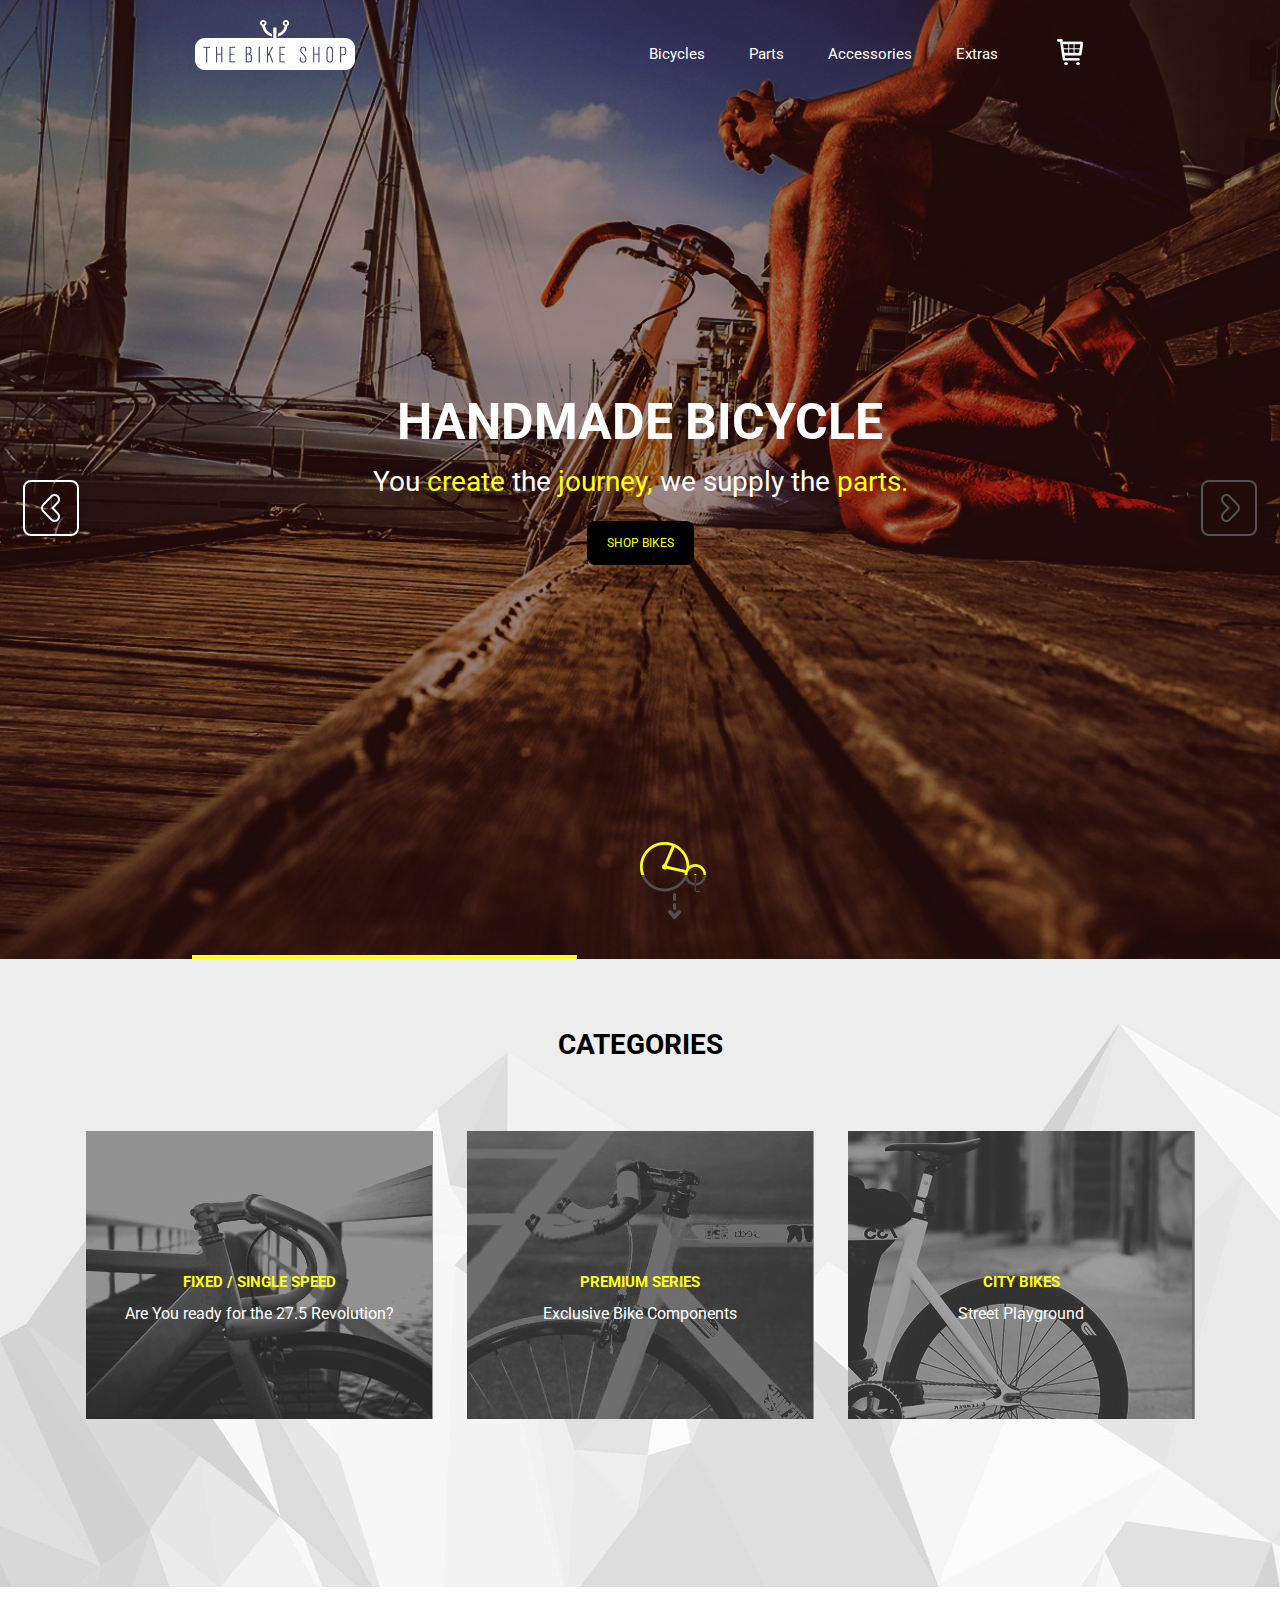
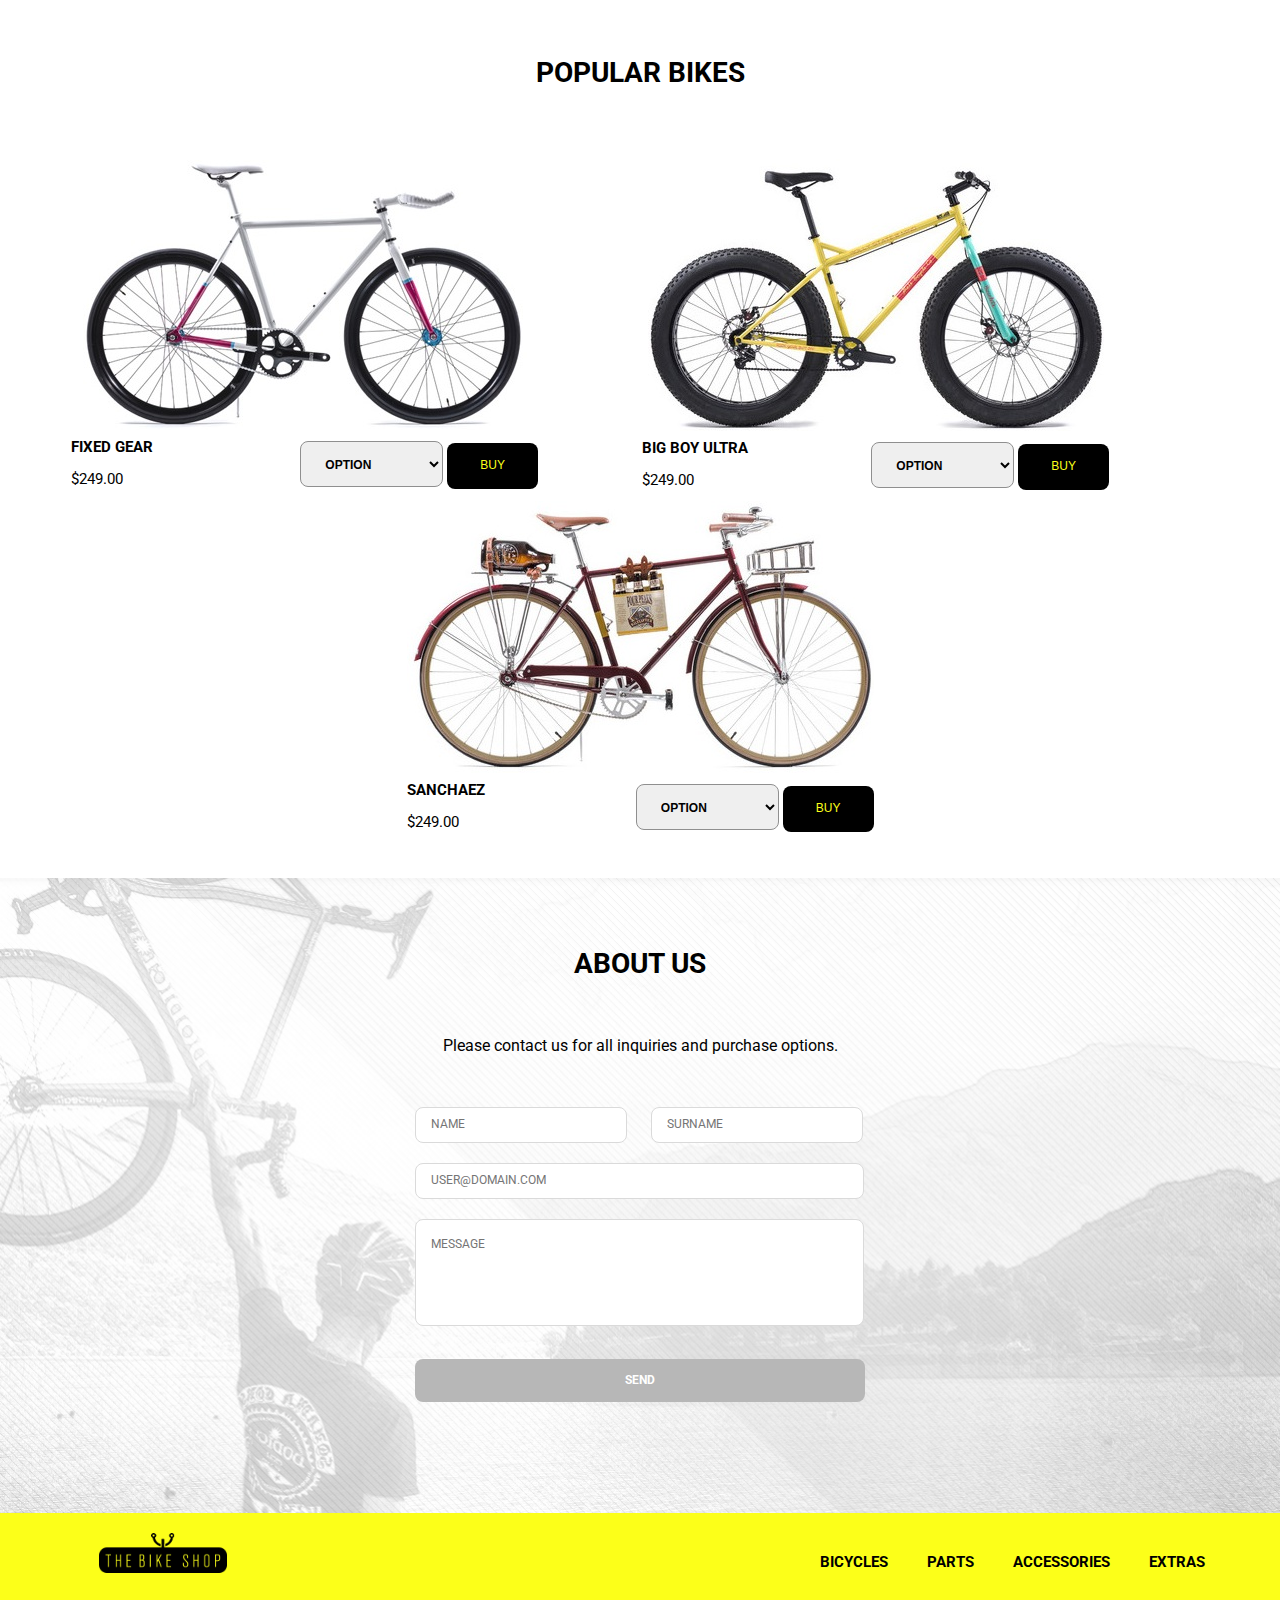
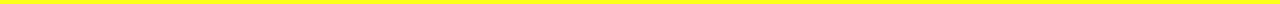
<file: index.html>
<!DOCTYPE html>
<html lang="en">
<head>
  <title>The bike shop</title>
  <meta charset="utf-8">
  <link href="https://fonts.googleapis.com/css?family=Roboto:400,700" rel="stylesheet">
  <link href="css/normalize.css" rel="stylesheet">
  <link href="css/style-min.css" rel="stylesheet">
</head>
<body>
  <header class="header">
    <div class="header__wrapper">
      <div class="header__logo">
        <img class="header__picture" src="img/logo.png" width="160" height="50" alt="logo the bike shop">
      </div>
      <nav class="main-menu">
        <ul class="main-menu__list">
          <li class="main-menu__item">
            <a class="main-menu__link  main-menu__link--active" href="#">Bicycles</a>
            <ul class="main-menu__sub-menu">
              <li class="main-menu__item">
                <a class="main-menu__link" href="#">Fixed / single speed</a>
              </li>
              <li class="main-menu__item">
                <a class="main-menu__link" href="#">City bikes</a>
              </li>
              <li class="main-menu__item">
                <a class="main-menu__link" href="#">Premium series</a>
              </li>
            </ul>
          </li>
          <li class="main-menu__item">
            <a class="main-menu__link" href="#">Parts</a>
          </li>
          <li class="main-menu__item">
            <a class="main-menu__link" href="#">Accessories</a>
          </li>
          <li class="main-menu__item">
            <a class="main-menu__link" href="#">Extras</a>
          </li>
        </ul>
      </nav>
      <div class="header__basket">
        <a class="header__link" href="#">Корзина</a>
      </div>
      <h1 class="header__title">Handmade bicycle</h1>
      <p class="header__text">
        You <span class="header__text--yellow">create</span> the <span class="header__text--yellow">journey,</span> we supply the <span class="header__text--yellow">parts.</span>
      </p>
      <a class="header__btn-shop  btn">Shop bikes</a>
      <button class="header__btn  header__btn--left" type="button">Левый переключатель</button>
      <button class="header__btn  header__btn--right" type="button">Правый переключатель</button>
      <div class="header__scroll-picture">Скролл картинка</div>
    </div>
  </header>
  
  <main class="main">
    <div class="container">
      <section class="catalog">
        <h2 class="catalog__title">Categories</h2>
        <div class="catalog__item  catalog__item--bg-1">
          <h3 class="catalog__name">Fixed / single speed</h3>
          <p class="catalog__text">Are You ready for the 27.5 Revolution?</p>
          <a class="catalog__btn  btn" href="#">Go to store</a>
        </div>
        <div class="catalog__item  catalog__item--bg-2">
          <h3 class="catalog__name">Premium series</h3>
          <p class="catalog__text">Exclusive  Bike Components</p>
          <a class="catalog__btn  btn" href="#">Go to store</a>
        </div>
        <div class="catalog__item  catalog__item--bg-3">
          <h3 class="catalog__name">City bikes</h3>
          <p class="catalog__text">Street Playground</p>
          <a class="catalog__btn  btn" href="#">Go to store</a>
        </div>
      </section>

      <section class="popular">
        <div class="popular__wrapper">
          <h2 class="popular__title">Popular bikes</h2>
          <div class="product  clearfix">
            <img class="product__picture" src="img/bikes-item-1.jpg" width="444" height="270" alt="Fixed Gear">
            <div class="product__info">
              <h3 class="product__name">Fixed gear</h3>
              <span class="product__price">$249.00</span>
            </div>
            <form class="product__form" action="#" method="get">
              <select class="product__select-list">
                <option class="product__select">Option</option>
                <option class="product__select">Option 2</option>
              </select>
              <button class="product__submit  btn" type="submit">Buy</button>
            </form>
          </div>
          <div class="product  clearfix">
            <img class="product__picture" src="img/bikes-item-2.jpg" width="456" height="272" alt="Big boy ultra">
            <div class="product__info">
              <h3 class="product__name">Big boy ultra</h3>
              <span class="product__price">$249.00</span>
            </div>
            <form class="product__form" action="#" method="get">
              <select class="product__select-list">
                <option class="product__select">Option</option>
                <option class="product__select">Option 2</option>
              </select>
              <button class="product__submit  btn" type="submit">Buy</button>
            </form>
          </div>
          <div class="product  clearfix">
            <img class="product__picture" src="img/bikes-item-3.jpg" width="467" height="272" alt="Sanchaez">
            <div class="product__info">
              <h3 class="product__name">Sanchaez</h3>
              <span class="product__price">$249.00</span>
            </div>
            <form class="product__form" action="#" method="get">
              <select class="product__select-list">
                <option class="product__select">Option</option>
                <option class="product__select">Option 2</option>
              </select>
              <button class="product__submit  btn" type="submit">Buy</button>
            </form>
          </div>
        </div>
      </section>

      <section class="feedback">
        <div class="feedback__wrapper">
          <h2 class="feedback__title">About us</h2>
          <p class="feedback__text">Please contact us for all inquiries and purchase options.</p>
          <form class="feedback__form" action="file_add.php" method="post">
            <input class="feedback__item  feedback__name" type="text" name="name" id="name" placeholder="Name" required>
            <label class="feedback__label" for="name">Имя</label>

            <input class="feedback__item  feedback__surname" type="text" name="surname" id="surname"  placeholder="Surname" required>
            <label class="feedback__label" for="surname">Фамилия</label>

            <input class="feedback__item  feedback__email" type="email" name="email" id="email" placeholder="User@domain.com" required>
            <label class="feedback__label" for="email">Почта</label>

            <textarea class="feedback__item  feedback__textarea" name="message" id="message" rows="5" placeholder="Message"></textarea>
            <label class="feedback__label" for="message">Сообщение</label>

            <button class="feedback__submit" type="submit">Send</button>
          </form>
        </div>
      </section>
    </div>
  </main>

  <footer class="footer">
    <div class="footer__wrapper  clearfix">
      <div class="footer__logo">
        <img class="footer__picture" src="img/logo.png" width="160" height="50" alt="logo the bike shop">
      </div>
      <nav class="menu">
        <ul class="menu__list">
          <li class="menu__item">
            <a class="menu__link" href="#">Bicycles</a>
          </li>
          <li class="menu__item">
            <a class="menu__link" href="#">Parts</a>
          </li>
          <li class="menu__item">
            <a class="menu__link" href="#">Accessories</a>
          </li>
          <li class="menu__item">
            <a class="menu__link" href="#">Extras</a>
          </li>
        </ul>
      </nav>
    </div>
  </footer>
</body>
</html>
</file>
<file: css/style-min.css>
body{font-family:"Roboto",Arial,sans-serif;font-size:15px;line-height:32px;background-color:#fff}.btn{padding:15px 20px;border-radius:8px;font-size:12px;text-transform:uppercase;color:#fcff19;opacity:1;cursor:pointer}.btn:hover{opacity:.8}.btn:active,body{color:#fff}.clearfix::after{content:"";display:table;clear:both}.container{margin:0 auto}.header{position:relative;background:#877677 url(../img/bg-header-slide-1.jpg) no-repeat center;background-size:cover}.header__wrapper{position:relative;margin:0 auto;padding:20px 23px 400px;text-align:center}.header__logo{margin-right:275px;font-size:0}.header__logo,.main-menu,.main-menu__item{display:inline-block;vertical-align:middle}.main-menu{font-size:0}.main-menu__item{position:relative;padding:0 15px;list-style:none}.main-menu__item:not(:last-child){margin-right:10px}.main-menu__item:hover .main-menu__sub-menu{display:block}.main-menu__item:hover{background-color:#fcff19;border-radius:7px}.main-menu__item:hover .main-menu__link{color:#000}.main-menu__link{color:#fff;text-decoration:none}.main-menu__list{padding:0;margin:0;font-size:15px}.main-menu__sub-menu{position:absolute;top:23px;left:0;display:none;padding:10px 0 0 15px;background-color:#fcff19;border-radius:7px}.main-menu__sub-menu .main-menu__item{padding:0}.main-menu__sub-menu .main-menu__link{display:block;width:100%;margin-right:40px;text-align:left;white-space:nowrap}.header__basket{display:inline-block;vertical-align:middle;margin-left:40px;font-size:0}.header__link,.header__link::before{display:block;width:29px;height:29px}.header__link::before{content:"";background:url(../img/sprite-picture.png) no-repeat;background-position:-20px -20px}.header__link:hover{opacity:.5}.header__link:active{transform:scale(1.1)}.header__title{margin-top:320px;margin-bottom:0;font-size:50px;font-weight:700;text-transform:uppercase}.header__text{font-size:28px}.header__text--yellow{color:#fcff19}.header__btn-shop{margin-top:35px;background-color:#000}.header__btn{position:absolute;margin:0 23px;width:56px;height:56px;font-size:0;background:url(../img/sprite-picture.png) no-repeat 0 0;border:2px solid #fff;border-radius:8px;opacity:1;outline:none;cursor:pointer}.header__btn:hover{opacity:.5}.header__btn:active{transform:scale(1.1)}.header__btn--left{top:50%;left:0;background-position:-6px -75px}.header__btn--right{top:50%;right:0;background-position:-3px -144px;border:2px solid #535353}.header__scroll-picture{position:absolute;bottom:40px;left:50%;width:66px;height:77px;font-size:0;background:url(../img/sprite-picture.png) no-repeat;background-position:-20px -224px;cursor:pointer}.header::after{content:"";position:absolute;bottom:0;left:15%;width:385px;height:4px;background-color:#fcff19}.catalog{margin:0;min-height:578px;padding-bottom:50px;text-align:center;background:#eee url(../img/bg-categories.jpg) no-repeat center bottom;background-size:cover}.catalog__title{padding-top:70px;padding-bottom:35px;margin:0;font-size:28px;text-transform:uppercase;color:#000}.catalog__item{position:relative;display:inline-block;vertical-align:middle;margin-right:30px;margin-top:35px;padding-top:135px;padding-bottom:55px;width:347px;min-height:98px;text-align:center;font-size:0}.catalog__item:last-child{margin-right:0}.catalog__name{margin:0;font-size:15px;text-transform:uppercase;color:#fcff19}.catalog__text{margin:0 0 25px;font-size:16px;color:#fff}.catalog__btn{position:absolute;bottom:35px;left:50%;transform:translateX(-50%);display:none;margin:25px auto 0;padding:0 15px;width:90px;font-size:12px;text-transform:uppercase;text-decoration:none;color:#fff;border:3px solid #fff;border-radius:8px}.catalog__item:hover{box-shadow:-5px 5px 5px rgba(252,255,25,.5),5px 5px 5px rgba(252,255,25,.5),-5px -5px 5px rgba(252,255,25,.5),5px -5px 5px rgba(252,255,25,.5)}.catalog__item:hover .catalog__btn{display:block}.catalog__btn:hover{background-color:rgba(0,0,0,.3)}.catalog__item--bg-1{background:#919191 url(../img/categories-picture-1.jpg) no-repeat center bottom}.catalog__item--bg-2{background:#919191 url(../img/categories-picture-2.jpg) no-repeat center bottom}.catalog__item--bg-3{background:#919191 url(../img/categories-picture-3.jpg) no-repeat center bottom}.popular{padding-bottom:35px}.popular__wrapper{position:relative;margin:0 auto;padding:0 23px;text-align:center}.popular__title{padding:70px 0;margin:0;font-size:28px;text-transform:uppercase;color:#000}.product{display:inline-block;vertical-align:middle;width:467px;margin-right:100px}.product:last-of-type{margin-right:0}.product__info{float:left;width:200px;margin-right:10px;margin-top:-10px;text-align:left;font-size:0}.product__name{margin:0;text-transform:uppercase}.product__name,.product__price{font-size:15px;color:#000}.product__form{float:right;width:250px;text-align:right;outline:none}.product__select-list{width:143px;padding:15px 0 13px 20px;font-size:12px;line-height:30px;font-weight:700;text-transform:uppercase;color:#000;border:1px solid #8f8f8f;border-radius:8px}.feedback__form input:focus,.feedback__textarea:focus,.product__select-list:focus{outline:none}.product__submit{padding:16px 33px;background-color:#000;outline:none;border:none}.feedback{min-height:555px;padding-bottom:80px;background:#fdfdfd url(../img/bg-feedback.jpg) no-repeat center bottom;background-size:cover}.feedback__wrapper{display:block;margin:0 auto;max-width:450px}.feedback__title{padding-top:70px;padding-bottom:50px;margin:0;font-size:28px;text-transform:uppercase;text-align:center;color:#000}.feedback__text{margin:0 0 45px;font-size:16px;text-align:center;color:#000}.feedback__label{display:none}.feedback__item{border:1px solid #dadada;border-radius:8px}.feedback__name,.feedback__surname{display:inline-block;vertical-align:middle;padding:10px 0 10px 15px;width:195px;font-family:"Roboto",Arial,sans-serif;font-size:12px;text-transform:uppercase}.feedback__name{margin-right:20px}.feedback__email{padding:10px 0 10px 15px;margin-top:20px;width:432px}.feedback__email,.feedback__submit,.feedback__textarea{font-family:"Roboto",Arial,sans-serif;font-size:12px;text-transform:uppercase}.feedback__textarea{resize:none;padding:18px 0 18px 15px;margin-top:20px;width:432px}.feedback__submit{width:450px;margin-top:22px;padding:15px 0;background-color:#b7b7b7;border-radius:8px;border:none;font-weight:700;color:#fff;cursor:pointer}.feedback__item:hover{border:1px solid #fcff19;border-radius:8px}.feedback__item:focus{border:1px solid #fcff19;background-color:#d7d7d7}.feedback__submit:focus{outline:none}.feedback__submit:hover{color:#000;background-color:#dadada}.feedback__submit:active{background-color:#919191}.footer{padding:15px 0;background-color:#fcff19}.footer__wrapper{position:relative;max-width:1874px;margin:0 auto;padding:0 23px;text-align:center}.footer__logo{display:block;float:left;width:175px;margin-left:52px}.footer__picture{transform:scale(.8);filter:invert(100%)}.menu{display:block;float:right;min-width:380px;margin-top:18px;margin-right:52px}.menu__list{padding:0;margin:0}.menu__item{display:inline-block;vertical-align:middle;margin-right:35px;font-size:0}.menu__item:last-child{margin-right:0}.menu__link{font-size:15px;font-weight:700;text-transform:uppercase;text-decoration:none;color:#000}.menu__link:hover{opacity:.7}
</file>
